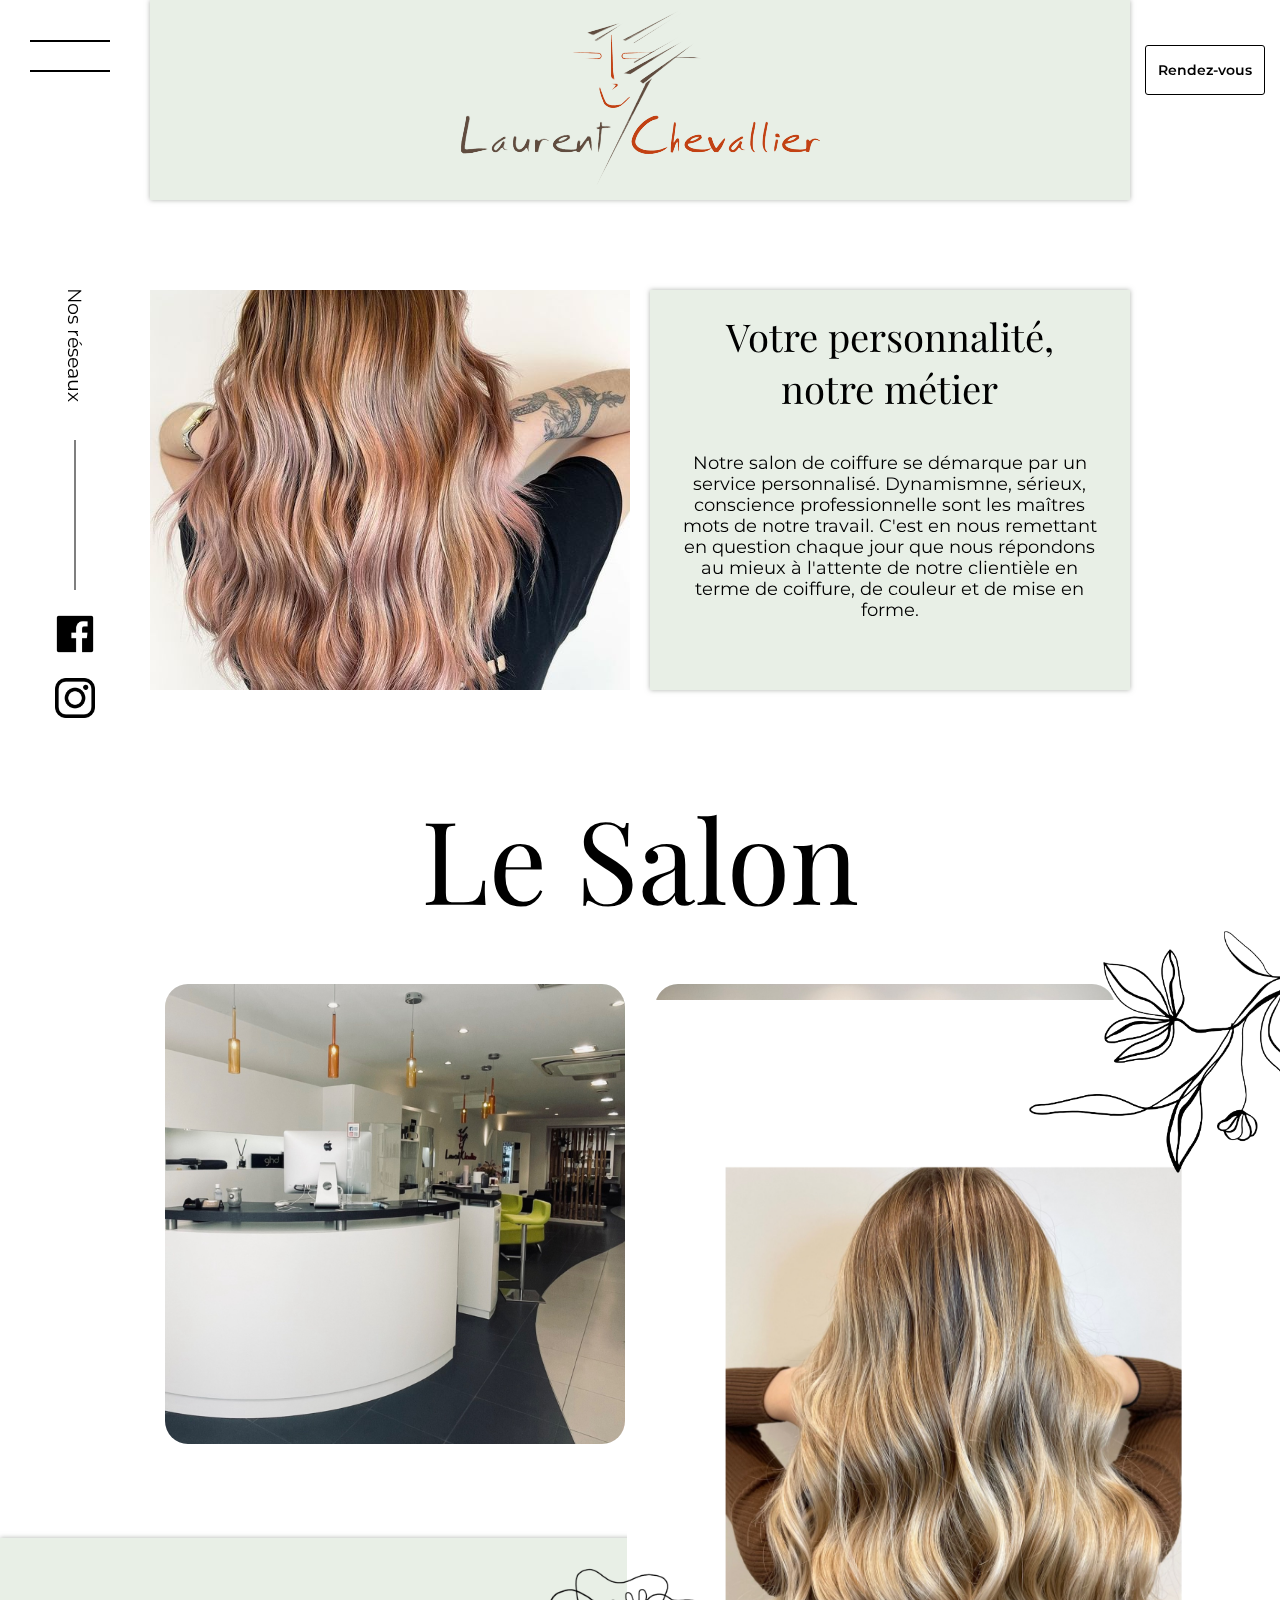
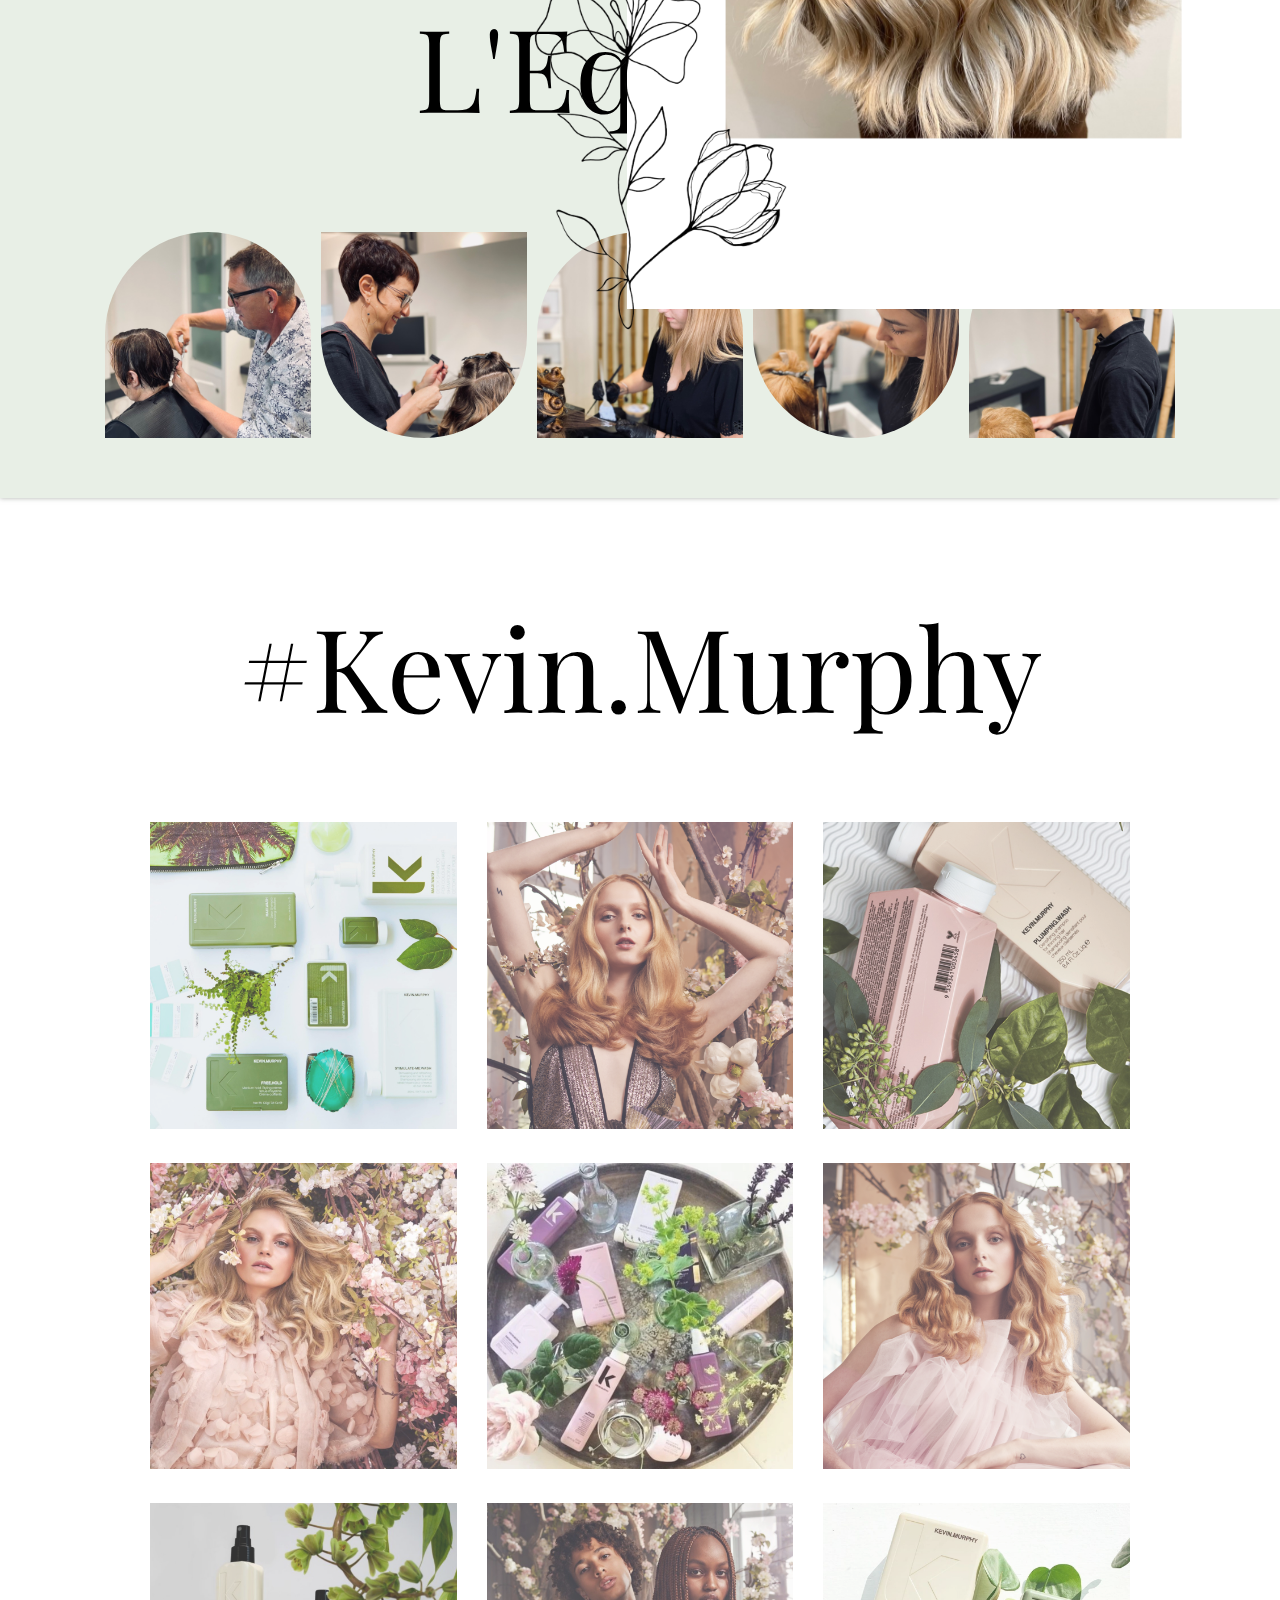
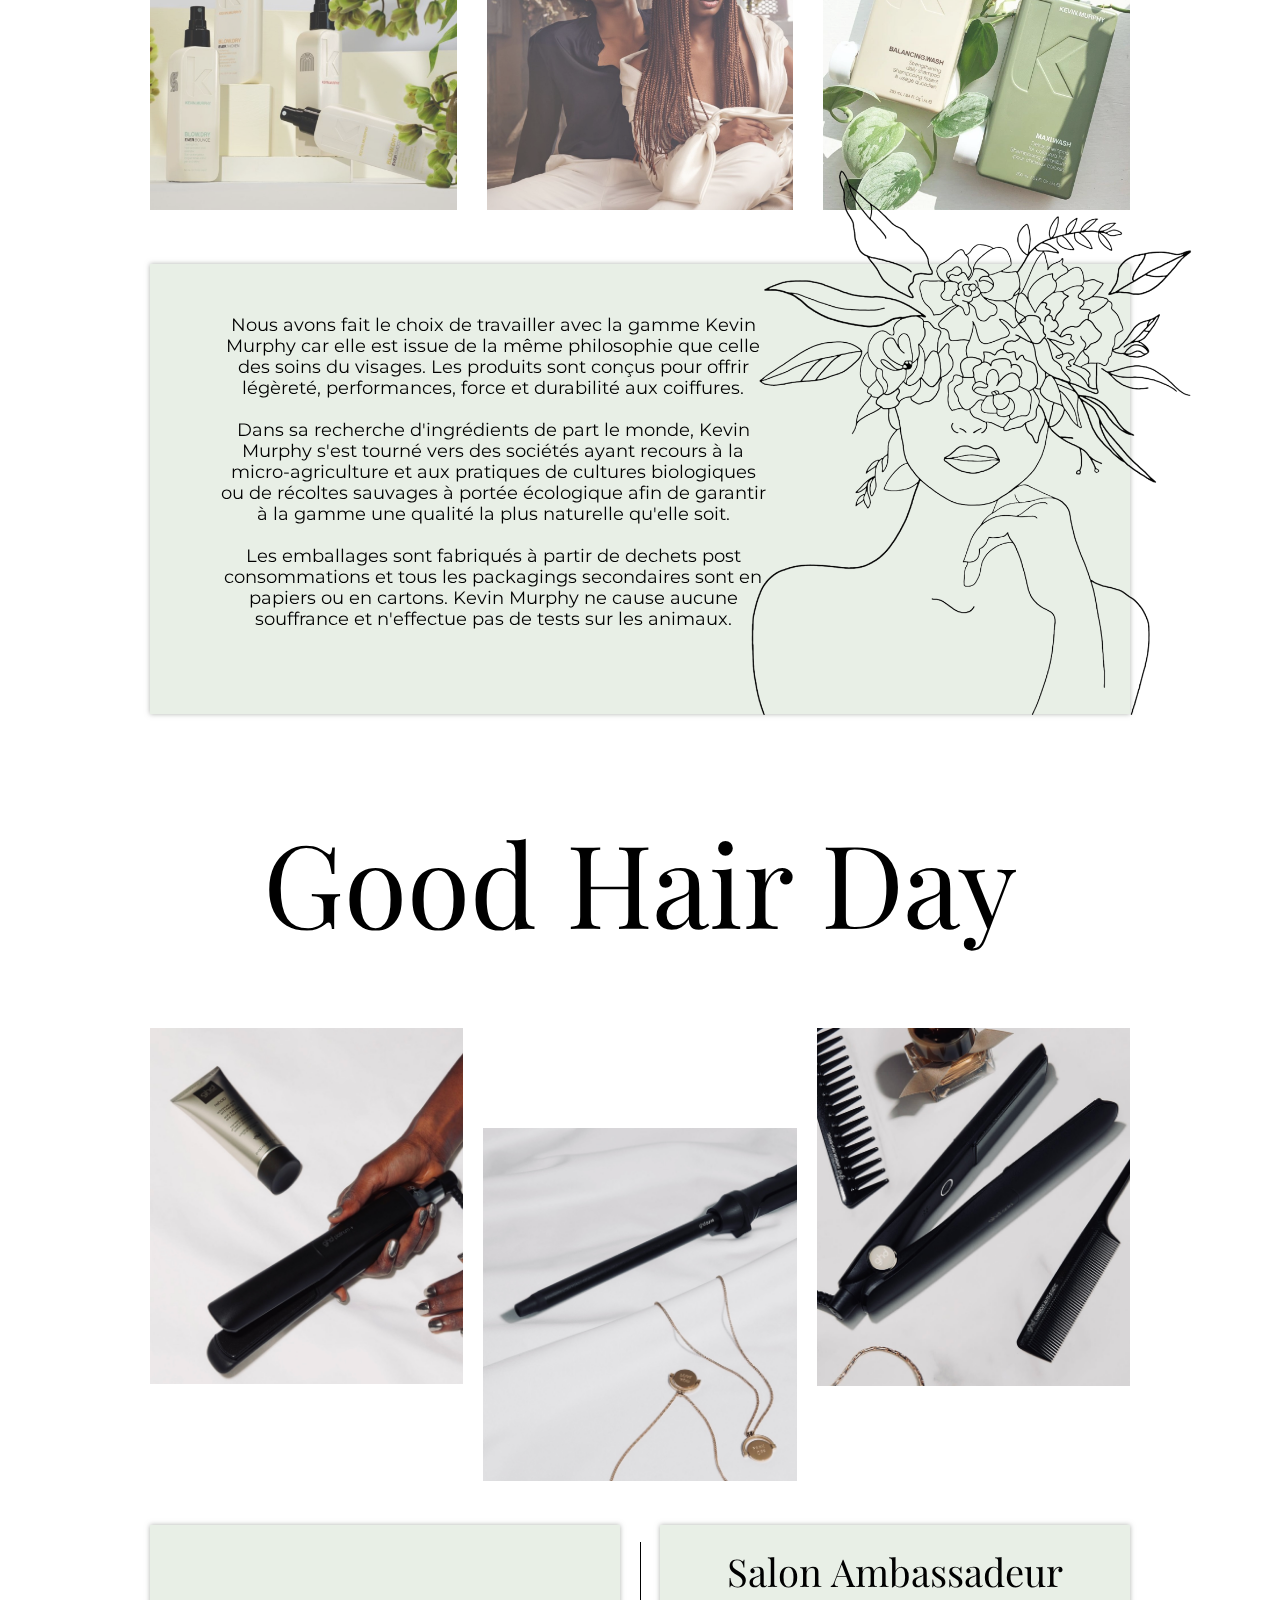
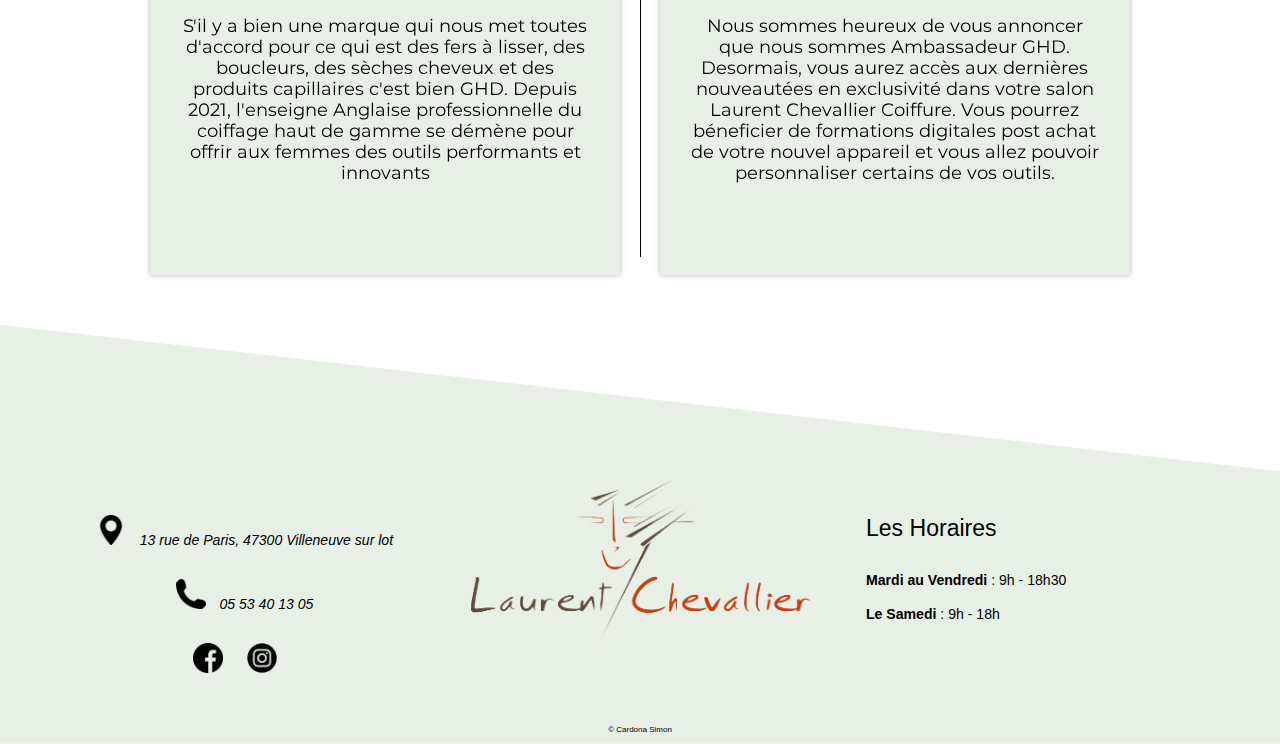
<file: index.html>
<!DOCTYPE html>
<html lang="fr">
<head>
	<meta charset="UTF-8">
	<meta http-equiv="X-UA-Compatible" content="IE=edge">
	<meta name="viewport" content="width=device-width, initial-scale=1.0">
	<title>Laurent Chevallier Coiffure</title>
	<link rel="apple-touch-icon" sizes="180x180" href="../favicon/apple-touch-icon.png">
	<link rel="icon" type="image/png" sizes="32x32" href="../favicon/favicon-32x32.png">
	<link rel="icon" type="image/png" sizes="16x16" href="../favicon/favicon-16x16.png">
	<link rel="manifest" href="../favicon/site.webmanifest">
	<link rel="mask-icon" href="../favicon/safari-pinned-tab.svg" color="#5bbad5">
	<meta name="msapplication-TileColor" content="#da532c">
	<meta name="theme-color" content="#ffffff">
	<link rel="preconnect" href="https://fonts.googleapis.com"> 
	<link rel="preconnect" href="https://fonts.gstatic.com" crossorigin> 
	<link href="https://fonts.googleapis.com/css2?family=Montserrat:ital,wght@0,100;0,200;0,300;0,400;0,500;0,600;1,100;1,200;1,300;1,400;1,500;1,600&family=The+Nautigal&display=swap" rel="stylesheet">
	<link rel="preconnect" href="https://fonts.googleapis.com"> 
	<link rel="preconnect" href="https://fonts.gstatic.com" crossorigin> 
	<link href="https://fonts.googleapis.com/css2?family=Playfair+Display:ital,wght@0,400;0,500;1,400;1,500&display=swap" rel="stylesheet">
	<link rel="stylesheet" href="./css/style.css">
</head>
	<body>
		<header>
				<div class="loader">
					<div class="logo"><img src="Logo.PNG" alt="logo-principal"></div>
				</div>
				<button class="box">
					<div class="container-lignes">
						<div class="lignes"></div>
						<div class="lignes"></div>
					</div>
				</button>
				<ul class="menu-left">
					<li><a href="accueil.html">ACCUEIL</a></li>
					<li><a href="galerie.html">GALERIE</a></li>
				</ul>
				<div class="menu-right">
					<div class="principale"><img src="coiffure.jpg" alt="coiffure"></div>
					<div class="fleur">
						<img src="fleurs.PNG" alt="fleur-1">
					</div>
					<div class="fleur2">
						<img src="fleur2.PNG" alt="fleur-2">
					</div>
				</div>
				<div class="container-logo">
					<div class="logo">
						<img src="Logo.PNG" alt="logo-lcc">
					</div>
				</div>
				<form action="https://www.planity.com/laurent-chevallier-coiffure-47300-villeneuve-sur-lot?utm_medium=ppc&utm_term=&utm_campaign=&utm_source=adwords&hsa_src=g&hsa_mt=&hsa_net=adwords&hsa_acc=5004013359&hsa_grp=139255406091&hsa_tgt=dsa-1633483168042&hsa_cam=16283276366&hsa_ver=3&hsa_kw=&hsa_ad=583153150796&gclid=CjwKCAjw3cSSBhBGEiwAVII0ZxXreIFewjeywL5nw5-n-29YSWbsbabiKxB629N95OrQ4HDbkENwlRoCzuYQAvD_BwE" target="_blank">
					<button class="rdv" type="submit">Rendez-vous</button>
				</form>
				<div class="box-telephone">
					<div class="nav-telephone">
						<a href="https://www.facebook.com/Laurent-Chevallier-Coiffure-1574396299470582" id="fb" target="_blank"><img src="fb.PNG"/></a>
						<form action="https://www.planity.com/laurent-chevallier-coiffure-47300-villeneuve-sur-lot?utm_medium=ppc&utm_term=&utm_campaign=&utm_source=adwords&hsa_src=g&hsa_mt=&hsa_net=adwords&hsa_acc=5004013359&hsa_grp=139255406091&hsa_tgt=dsa-1633483168042&hsa_cam=16283276366&hsa_ver=3&hsa_kw=&hsa_ad=583153150796&gclid=CjwKCAjw3cSSBhBGEiwAVII0ZxXreIFewjeywL5nw5-n-29YSWbsbabiKxB629N95OrQ4HDbkENwlRoCzuYQAvD_BwE" target="_blank">
						<button class="rdv-tel" type="submit">Rendez-vous</button>
						</form>
						<a href="https://www.instagram.com/laurentchevalliercoiffure/" id="insta" target="_blank"><img src="insta.PNG"/></a>
					</div>
				</div>
		</header>
		<section>
			<div class="reseaux">
				<div class="text-container">
					<article class="text">
						<p>Nos réseaux</p>
					</article>
				</div>
				<button class="box-separation">
					<div class="container-separation">
						<div class="separation"></div>
					</div>
				</button>
				<div class="icones">
					<a href="https://www.facebook.com/Laurent-Chevallier-Coiffure-1574396299470582" id="fb" target="_blank"><img src="fb.PNG"/></a>
					<a href="https://www.instagram.com/laurentchevalliercoiffure/" id="insta" target="_blank"><img src="insta.PNG"/></a>
				</div>
			</div>
			<div class="presentation">
				<div class="presentation-image">
					<img src="lccoiffure.jpg" alt="merlish">
				</div>
				<article class="text-presentation">
					<h1>Votre personnalité, <br> notre métier</h1><br>
					<p>Notre salon de coiffure se démarque par un service personnalisé. Dynamismne, sérieux, conscience professionnelle sont les maîtres mots de notre travail. C'est en nous remettant en question chaque jour que nous répondons au mieux à l'attente de notre clientièle en terme de coiffure, de couleur et de mise en forme.</p>
				</article>
			</div>
			<div class="salon">
				<h1>Le Salon</h1>
			</div>
			<div class="carousel">
				<div class="slider">
					<div class="slides">
						<div class="slide"><img src="Salon1.jpg" alt="photo-salon"></div>
						<div class="slide"><img src="Salon2.jpg" alt="photo-salon-2"></div>
						<div class="slide"><img src="Salon3.jpg" alt="photo-salon-3"></div>
						<div class="slide"><img src="Salon4.jpg" alt="photo-salon-4"></div>
						<div class="slide"><img src="Salon5.jpg" alt="photo-salon-5"></div>
						<div class="slide"><img src="Salon6.jpg" alt="photo-salon-6"></div>
					</div>
				</div>
			</div>
			<div class="equipe">
					<div class="titre">
						<h1>L'Equipe</h1>
					</div>
					<div class="equipe-container">
						<div class="laurent">
							<img src="Laurent.jpg" alt="Laurent">
							<div class="overlay">
								<div class="content">
									Laurent
								</div>
							</div>
						</div><div class="isabelle">
							<img src="Isabelle.jpg" alt="Isabelle">
							<div class="overlay">
								<div class="content">
									Isabelle
								</div>
							</div>
						</div>
						<div class="alizee">
							<img src="Alizee.jpg" alt="Alizee" id="Alizee">
							<div class="overlay">
								<div class="content">
									Alizée
								</div>
							</div>
						</div>
						<div class="frederique">
							<img src="Frederique.jpg" alt="Frederique">
							<div class="overlay">
								<div class="content">
									Frédérique
								</div>
							</div>
						</div>
						<div class="nathan">
							<img src="Nathan.jpg" alt="Nathan">
							<div class="overlay">
								<div class="content">
									Nathan
								</div>
							</div>
						</div>
					</div>
			</div>
			<div class="kevin-murphy">
				<div class="titre">#Kevin.Murphy</div>
				<div class="item-container">
					<div class="items item1"><img src="km1red.jpeg" alt="km"></div>
					<div class="items item2"><img src="pose1red.png" alt="km1"></div>
					<div class="items item3"><img src="km2red.jpeg" alt="km2"></div>
					<div class="items item4"><img src="pose2red.jpeg" alt="km3"></div>
					<div class="items item5"><img src="km3red.jpeg" alt="km4"></div>
					<div class="items item6"><img src="pose3red.jpeg" alt="km5"></div>
					<div class="items item7"><img src="km4red.jpeg" alt="km6"></div>
					<div class="items item8"><img src="pose4red.jpeg" alt="km7"></div>
					<div class="items item9"><img src="km5red.jpeg" alt="km8" id="km5red"></div>
				</div>
				<div class="km-container">
					<div class="km-text-container">
					<p>Nous avons fait le choix de travailler avec la gamme Kevin Murphy car elle est issue de la même philosophie que celle des soins du visages. Les produits sont conçus pour offrir légèreté, performances, force et durabilité aux coiffures.
					<br><br>
					Dans sa recherche d'ingrédients de part le monde, Kevin Murphy s'est tourné vers des sociétés ayant recours à la micro-agriculture et aux pratiques de cultures biologiques ou de récoltes sauvages à portée écologique afin de garantir à la gamme une qualité la plus naturelle qu'elle soit.
					<br><br>
					Les emballages sont fabriqués à partir de dechets post consommations et tous les packagings secondaires sont en papiers ou en cartons. Kevin Murphy ne cause aucune souffrance et n'effectue pas de tests sur les animaux. </p>
					</div>
					<div class="km-image-fond">
						<img src="visage+fleur.PNG" alt="">
					</div>
				</div>
			</div>
			<div class="ghd">
				<h1>Good Hair Day</h1>
				<div class="ghd-img-container">
					<div class="ghd-img image1"><img src="ghd1.jpg" alt="ghd1"></div>
					<div class="ghd-img image2"><img src="ghd2.jpg" alt="ghd2"></div>
					<div class="ghd-img image3"><img src="ghd3.jpg" alt="ghd3"></div>
				</div>
				<div class="ghd-text-container">
					<div class="ghd-partie1">
						<p>S'il y a bien une marque qui nous met toutes d'accord pour ce qui est des fers à lisser, des boucleurs, des sèches cheveux et des produits capillaires c'est bien GHD. Depuis 2021, l'enseigne Anglaise professionnelle du coiffage haut de gamme se démène pour offrir aux femmes des outils performants et innovants</p>
					</div>
					<div class="ghd-separation"></div>
					<div class="ghd-partie2">
						<h1>Salon Ambassadeur</h1>
						<br>
						<p>Nous sommes heureux de vous annoncer que nous sommes Ambassadeur GHD. Desormais, vous aurez accès aux dernières nouveautées en exclusivité dans votre salon Laurent Chevallier Coiffure.
						Vous pourrez béneficier de formations digitales post achat de votre nouvel appareil et vous allez pouvoir personnaliser certains de vos outils.
						</p>
					</div>
				</div>
			</div>
		</section>
		<footer>
			<div class="footer-container">
				<div class="contact-container">
					<div class="adresse">
						<a href="https://goo.gl/maps/Vu9cJ1dJ5cakVB73A" target="_blank">
							<img src="maps.png" alt="adresse">
						13 rue de Paris, 47300 Villeneuve sur lot</a>
					</div>
					<div class="telephone">
						<a href="tel: 05 53 40 13 05">
							<img src="tel.PNG" alt="telephone">
						05 53 40 13 05</a>
					</div>
					<div class="footer-icones">
						<a href="https://www.facebook.com/Laurent-Chevallier-Coiffure-1574396299470582" id="fb" target="_blank"><img src="circlefb.png"/></a>
						<a href="https://www.instagram.com/laurentchevalliercoiffure/" id="insta" target="_blank"><img src="circleinsta.png"/></a>
					</div>
				</div>
				<div class="footer-logo">
					<img src="Logo.PNG" alt="">
				</div>
				<div class="horaires">
					<h1>Les Horaires</h1>
					<p><strong>Mardi au Vendredi</strong> : 9h - 18h30</p>
					<br>
					<p><strong>Le Samedi</strong> : 9h - 18h</p>
				</div>
			</div>
			<div class="copyright">
				<p>&copy; Cardona Simon</p>
			</div>
		</footer>
	<script src="app.js"></script>
	</body>
</html>
</file>
<file: css/style.css>
*, ::after, ::before {
  box-sizing: border-box;
  margin: 0;
  padding: 0;
}

body {
  margin: 0 auto;
  height: 100vh;
}

::-webkit-scrollbar {
  width: 10px;
}

::-webkit-scrollbar-track {
  background: rgba(255, 255, 255, 0);
}

::-webkit-scrollbar-thumb {
  border-radius: 6px;
  background: #e8efe6;
}

@font-face {
  font-family: "Palmaton";
  src: url(../polices/Palmaton.ttf);
}
.loader {
  width: 100%;
  height: 100vh;
  display: flex;
  position: fixed;
  left: 0%;
  z-index: -1;
  justify-content: center;
  align-items: center;
  background-color: rgb(255, 255, 255);
  animation: fadeOut 5000ms ease-out;
  opacity: 0;
}
.loader .logo img {
  width: 500px;
  animation: fadeOutLogo 500ms ease-in;
}

@keyframes fadeOutLogo {
  0% {
    opacity: 0;
  }
  60% {
    opacity: 0;
  }
  100% {
    opacity: 1;
  }
}
@keyframes fadeOut {
  1% {
    opacity: 1;
    overflow: hidden;
    z-index: 500;
  }
  90% {
    opacity: 1;
  }
  100% {
    opacity: 0;
  }
}
header {
  width: 100%;
  height: 200px;
  display: flex;
}
header .box {
  margin: 0px;
  width: 150px;
  height: 150px;
  border: none;
  position: fixed;
  top: 0%;
  left: 0%;
  background-color: rgba(218, 36, 36, 0);
  z-index: 150;
}
header .box .container-lignes {
  width: 80px;
  height: 30px;
  position: fixed;
  top: 40px;
  left: 30px;
  cursor: pointer;
}
header .box .container-lignes .lignes {
  position: absolute;
  width: 80px;
  height: 2px;
  background-color: black;
  transition: all 500ms ease-out;
  z-index: 50;
}
header .box .lignes:nth-child(1) {
  top: 0%;
}
header .box .lignes:nth-child(2) {
  top: 100%;
}
header .menu-left {
  position: fixed;
  left: 0px;
  width: 50%;
  background-color: #e8efe6;
  height: 101vh;
  transform: translateY(-110%);
  transition: transform 1s;
  flex-direction: column;
  padding-top: 20%;
  z-index: 50;
}
header .menu-left li {
  width: 100%;
  height: 20%;
  text-align: center;
  display: block;
}
header .menu-left li a {
  text-decoration: none;
  font-size: 2rem;
  color: black;
  font-family: sans-serif;
  cursor: pointer;
  display: inline-block;
}
header .menu-left li a:hover {
  opacity: 70%;
  font-style: italic;
}
header .menu-right {
  background-color: white;
  width: 51%;
  height: 101vh;
  position: fixed;
  top: 0px;
  right: 0px;
  transform: translateY(110%);
  transition: transform 1000ms;
  text-align: center;
  z-index: 50;
}
header .menu-right .principale {
  position: relative;
  top: 50%;
  left: 50%;
  transform: translate(-50%, -50%);
}
header .menu-right .principale img {
  width: 70%;
}
header .menu-right .fleur {
  width: 100%;
  position: fixed;
  bottom: -40px;
  left: -50%;
}
header .menu-right .fleur img {
  width: 60%;
}
header .menu-right .fleur2 {
  width: 70%;
  position: fixed;
  top: -10%;
  right: -20%;
}
header .menu-right .fleur2 img {
  width: 70%;
}
header .container-logo {
  width: 100%;
  height: 200px;
  margin: 0px 150px;
  background-color: #e8efe6;
  box-shadow: 0px 0px 5px rgba(139, 144, 138, 0.6980392157);
  display: flex;
  align-items: center;
  text-align: center;
  justify-content: center;
}
header .container-logo img {
  width: 100%;
}
header .rdv {
  font-family: "Montserrat", sans-serif;
  font-size: 1.4vw;
  color: black;
  padding: 20px 30px;
  font-weight: 600;
  padding: 0 0;
  font-size: 0.9rem;
  width: 120px;
  height: 50px;
  position: fixed;
  top: 5%;
  right: 15px;
  background-color: rgba(255, 255, 255, 0);
  border: 1px solid black;
  text-decoration: none;
  text-align: center;
  transition: all 200ms ease-out;
  cursor: pointer;
  z-index: 10;
  border-radius: 3px;
}
header .rdv:hover {
  background-color: rgb(0, 0, 0);
  color: white;
  transition: all 200ms ease-out;
}

.box.active .lignes:nth-child(1) {
  top: 15px;
  transform: rotate(135deg);
}

.box.active .lignes:nth-child(2) {
  top: 15px;
  transform: rotate(-135deg);
}

.open .menu-left, .open .menu-right {
  transform: translateY(0%);
  transition: transform 700ms;
  z-index: 100;
}

.box-telephone {
  width: 100%;
  height: auto;
  display: none;
  position: absolute;
}
.box-telephone .nav-telephone {
  display: flex;
  position: fixed;
  width: 100%;
  height: 100px;
  background-color: rgb(255, 255, 255);
  left: 0px;
  bottom: 0px;
  justify-content: space-evenly;
  z-index: 50;
  align-items: center;
  border-top: 1px solid rgb(187, 179, 179);
  box-shadow: 0px 0px 20px rgba(0, 0, 0, 0.315);
}
.box-telephone .nav-telephone .rdv-tel {
  width: 200px;
  height: 50px;
  background-color: black;
  border: 1px solid black;
  font-size: 1.5rem;
  text-decoration: none;
  color: white;
  text-align: center;
  transition: all 200ms ease-out;
  cursor: pointer;
  z-index: 2;
  border-radius: 7px;
  margin: 0px 30px;
}
.box-telephone .nav-telephone .rdv-tel:hover {
  background-color: white;
  color: black;
  transition: all 200ms ease-out;
}
.box-telephone .nav-telephone img {
  width: 70px;
  height: 70px;
  cursor: pointer;
}
.box-telephone .nav-telephone img:hover {
  opacity: 70%;
}

.reseaux {
  display: inline-block;
  position: fixed;
  left: 0px;
  top: 30%;
  width: auto;
  height: auto;
  margin-top: 0px;
  transition: transform 700ms;
  z-index: 2;
}
.reseaux .text-container {
  width: 150px;
  height: 150px;
}
.reseaux .text-container .text {
  font-family: "Montserrat", sans-serif;
  font-size: 1.4vw;
  color: black;
  padding: 20px 30px;
  font-size: 1.2rem;
  padding: 0 0;
  position: relative;
  top: 50%;
  left: 50%;
  transform: translate(-50%, -50%);
  text-align: center;
}
.reseaux .text-container .text p {
  transform: rotate(90deg);
}
.reseaux .box-separation {
  border: none;
  width: 150px;
  height: 150px;
  background-color: rgba(151, 190, 136, 0);
  margin-top: 20px;
}
.reseaux .box-separation .container-separation {
  width: 100%;
  position: relative;
  top: 0%;
  left: 50%;
  transform: translate(-50%, -50%);
}
.reseaux .box-separation .container-separation .separation {
  width: 100%;
  height: 1px;
  background-color: rgb(0, 0, 0);
  transform: rotate(90deg);
}
.reseaux .icones {
  width: 150px;
  height: 150px;
}
.reseaux .icones a {
  display: block;
  position: relative;
  text-align: center;
  margin-top: 20px;
}
.reseaux .icones a img {
  width: 40px;
  cursor: pointer;
}
.reseaux .icones a img:hover {
  opacity: 70%;
}

.open .reseaux {
  transform: translateY(150%);
  transition: transform 700ms ease;
}

section {
  width: 100%;
  height: auto;
}

.presentation {
  display: flex;
  text-align: center;
  align-items: center;
  justify-content: space-between;
  height: 400px;
  margin: 0px 150px;
  margin-top: 90px;
}
.presentation .presentation-image {
  width: 49%;
  height: 100%;
  overflow: hidden;
}
.presentation .presentation-image img {
  width: 100%;
  position: relative;
  top: -20%;
}
.presentation .text-presentation {
  background-color: #e8efe6;
  box-shadow: 0px 0px 5px rgba(139, 144, 138, 0.6980392157);
  width: 49%;
  height: 100%;
  color: black;
  text-decoration: none;
}
.presentation .text-presentation h1 {
  font-family: "Playfair Display", serif;
  font-size: 3vw;
  font-weight: 200;
  color: black;
  padding-top: 20px;
}
.presentation .text-presentation p {
  font-family: "Montserrat", sans-serif;
  font-size: 1.4vw;
  color: black;
  padding: 20px 30px;
}

.salon h1 {
  font-family: "Playfair Display", serif;
  font-size: 9vw;
  font-weight: 400;
  color: black;
  text-align: center;
  margin-top: 90px;
}

.carousel {
  width: 100%;
  display: flex;
  flex-wrap: wrap;
  position: relative;
}
.carousel .slider {
  width: 100%;
  overflow: hidden;
  position: relative;
  margin: 0px 150px;
  margin-top: 50px;
}
.carousel .slider .slides {
  width: 300%;
  display: flex;
  animation: diaporama 15s infinite;
}
.carousel .slider .slides .slide {
  float: left;
  margin-right: 30px;
}
.carousel .slider .slides .slide img {
  width: 100%;
  border-radius: 5%;
}
.carousel .slider .slides:nth-child(1) {
  transform: translateX(15px);
}

@keyframes diaporama {
  0% {
    transform: translateX(15px);
  }
  10% {
    transform: translateX(15px);
  }
  22% {
    transform: translateX(-16.2%);
  }
  32% {
    transform: translateX(-16.2%);
  }
  44% {
    transform: translateX(-32.9%);
  }
  54% {
    transform: translateX(-32.9%);
  }
  66% {
    transform: translateX(-49.6%);
  }
  76% {
    transform: translateX(-49.6%);
  }
  88% {
    transform: translateX(-66.2%);
  }
  100% {
    transform: translateX(-66.2%);
  }
}
.equipe {
  display: block;
  width: 100%;
  background-color: #e8efe6;
  box-shadow: 0px 0px 5px rgba(139, 144, 138, 0.6980392157);
  padding: 10px 50px;
  left: 0px;
  position: relative;
  margin-top: 90px;
  padding-bottom: 60px;
}
.equipe .titre h1 {
  font-family: "Playfair Display", serif;
  font-size: 9vw;
  font-weight: 400;
  color: black;
  position: relative;
  text-align: center;
  margin-top: 40px;
  margin-bottom: 90px;
}
.equipe .equipe-container {
  position: relative;
  width: 100%;
  height: auto;
  display: flex;
  flex-wrap: row;
  justify-content: center;
  padding: 0px 50px;
  margin: 0px 0px;
}
.equipe .equipe-container .laurent, .equipe .equipe-container .isabelle, .equipe .equipe-container .alizee, .equipe .equipe-container .frederique, .equipe .equipe-container .nathan {
  display: block;
  position: relative;
  margin: 0px 5px;
  height: 100%;
  width: 100%;
  top: 0px;
  z-index: 5;
}
.equipe .equipe-container .laurent img, .equipe .equipe-container .isabelle img, .equipe .equipe-container .alizee img, .equipe .equipe-container .frederique img, .equipe .equipe-container .nathan img {
  display: block;
  width: 100%;
  opacity: 1;
  transition: 500ms ease-out;
}
.equipe .equipe-container .laurent .overlay, .equipe .equipe-container .isabelle .overlay, .equipe .equipe-container .alizee .overlay, .equipe .equipe-container .frederique .overlay, .equipe .equipe-container .nathan .overlay {
  opacity: 0;
}
.equipe .equipe-container .laurent .overlay .content, .equipe .equipe-container .isabelle .overlay .content, .equipe .equipe-container .alizee .overlay .content, .equipe .equipe-container .frederique .overlay .content, .equipe .equipe-container .nathan .overlay .content {
  position: absolute;
  top: 50%;
  left: 50%;
  transform: translate(-50%, -50%);
  font-size: 2rem;
  color: black;
  transition: 500ms ease-out;
  font-family: sans-serif;
}
.equipe .equipe-container .laurent:hover img, .equipe .equipe-container .isabelle:hover img, .equipe .equipe-container .alizee:hover img, .equipe .equipe-container .frederique:hover img, .equipe .equipe-container .nathan:hover img {
  opacity: 0.5;
}
.equipe .equipe-container .laurent:hover .overlay, .equipe .equipe-container .isabelle:hover .overlay, .equipe .equipe-container .alizee:hover .overlay, .equipe .equipe-container .frederique:hover .overlay, .equipe .equipe-container .nathan:hover .overlay {
  opacity: 1;
  z-index: 5;
}

.laurent img, .alizee img, .nathan img {
  border-radius: 50% 50% 0% 0%;
}

.isabelle img, .frederique img {
  border-radius: 0% 0% 50% 50%;
}

.kevin-murphy {
  position: relative;
  display: flex;
  flex-wrap: wrap;
  text-align: center;
  justify-content: center;
  margin-top: 90px;
}
.kevin-murphy .titre {
  font-family: "Playfair Display", serif;
  font-size: 9vw;
  font-weight: 400;
  color: black;
  margin: 0px 150px;
}
.kevin-murphy .item-container {
  width: 100%;
  height: auto;
  display: grid;
  grid-template-rows: repeat(3, 1fr);
  grid-template-columns: repeat(3, 1fr);
  justify-content: center;
  grid-gap: 30px;
  margin: 0px 150px;
  margin-top: 80px;
}
.kevin-murphy .item-container .items img {
  width: 100%;
  opacity: 80%;
  transition: all 500ms ease;
}
.kevin-murphy .item-container .items img:hover {
  transform: translateY(5px);
  transition: all 500ms ease;
  opacity: 100%;
}
.kevin-murphy .km-container {
  width: 100%;
  height: 450px;
  display: flex;
  background-color: #e8efe6;
  box-shadow: 0px 0px 5px rgba(139, 144, 138, 0.6980392157);
  position: relative;
  margin: 0px 150px;
  margin-top: 50px;
}
.kevin-murphy .km-container .km-text-container {
  font-family: "Montserrat", sans-serif;
  font-size: 1.4vw;
  color: black;
  padding: 20px 30px;
  width: 70%;
  height: 100%;
  position: relative;
  padding: 50px 70px;
}
.kevin-murphy .km-container .km-image-fond {
  position: absolute;
  bottom: -5px;
  right: -100px;
  margin-left: 30px;
}
.kevin-murphy .km-container .km-image-fond img {
  width: 550px;
}

.ghd {
  position: relative;
  display: flex;
  flex-wrap: wrap;
  text-align: center;
  justify-content: space-evenly;
  margin-top: 90px;
}
.ghd h1 {
  font-family: "Playfair Display", serif;
  font-size: 9vw;
  font-weight: 400;
  color: black;
  position: relative;
}
.ghd .ghd-img-container {
  width: 100%;
  height: auto;
  display: grid;
  grid-template-rows: repeat(1, 1fr);
  grid-template-columns: repeat(3, 1fr);
  justify-content: center;
  grid-gap: 20px;
  margin: 0px 150px;
  margin-top: 70px;
}
.ghd .ghd-img-container .ghd-img img {
  width: 100%;
  height: auto;
}
.ghd .ghd-img-container .ghd-img:nth-child(2) {
  margin-top: 100px;
}
.ghd .ghd-text-container {
  height: 350px;
  display: flex;
  justify-content: space-between;
  text-align: center;
  align-items: center;
  position: relative;
  margin: 0px 150px;
  margin-top: 40px;
}
.ghd .ghd-text-container .ghd-partie1, .ghd .ghd-text-container .ghd-partie2 {
  background-color: #e8efe6;
  box-shadow: 0px 0px 5px rgba(139, 144, 138, 0.6980392157);
  width: 48%;
  height: 100%;
}
.ghd .ghd-text-container .ghd-partie1 p, .ghd .ghd-text-container .ghd-partie2 p {
  position: relative;
  top: 20%;
  font-family: "Montserrat", sans-serif;
  font-size: 1.4vw;
  color: black;
  padding: 20px 30px;
}
.ghd .ghd-text-container .ghd-separation {
  width: 1px;
  height: 90%;
  position: relative;
  background-color: black;
}
.ghd .ghd-text-container .ghd-partie2 h1 {
  font-family: "Playfair Display", serif;
  font-size: 3vw;
  font-weight: 200;
  color: black;
  padding-top: 20px;
}
.ghd .ghd-text-container .ghd-partie2 p {
  top: 0%;
  padding: 0 30px;
}

.ghd-img:nth-child(2) {
  margin-top: 50px;
}

footer {
  width: 100%;
  height: auto;
  display: block;
  clip-path: polygon(0 0, 100% 35%, 100% 100%, 0% 100%);
  background-color: #e8efe6;
  position: relative;
  z-index: 2;
  padding: 0px 75px;
  margin-top: 50px;
}
footer .footer-container {
  width: 100%;
  height: 400px;
  display: flex;
  justify-content: space-between;
  padding-top: 150px;
}
footer .footer-container .contact-container {
  width: 30%;
  height: auto;
  display: relative;
  text-align: center;
  margin-top: 40px;
}
footer .footer-container .contact-container .adresse a, footer .footer-container .contact-container .telephone a {
  text-decoration: none;
  color: black;
  font-size: 1.1vw;
  font-family: sans-serif;
  font-style: italic;
}
footer .footer-container .contact-container .adresse a img, footer .footer-container .contact-container .telephone a img {
  width: 30px;
  margin-right: 10px;
}
footer .footer-container .contact-container .adresse:hover, footer .footer-container .contact-container .telephone:hover {
  opacity: 60%;
  cursor: pointer;
}
footer .footer-container .contact-container .telephone {
  margin-top: 30px;
}
footer .footer-container .contact-container .footer-icones {
  margin-top: 30px;
}
footer .footer-container .contact-container .footer-icones img {
  width: 30px;
  margin-right: 20px;
}
footer .footer-container .contact-container .footer-icones img:hover {
  opacity: 60%;
  cursor: pointer;
}
footer .footer-container .footer-logo {
  margin: 0px 40px;
  width: 30%;
  display: block;
}
footer .footer-container .footer-logo img {
  width: 100%;
}
footer .footer-container .horaires {
  width: 30%;
  height: auto;
  margin-top: 40px;
  align-items: center;
}
footer .footer-container .horaires h1 {
  margin-bottom: 30px;
  font-family: sans-serif;
  font-size: 1.8vw;
  font-weight: 500;
}
footer .footer-container .horaires p {
  text-decoration: none;
  color: black;
  font-size: 1.1vw;
  font-family: sans-serif;
}
footer .copyright {
  width: 100%;
  height: auto;
  text-align: center;
  padding-bottom: 10px;
  font-family: sans-serif;
  font-size: 0.5rem;
}

@media screen and (max-width: 1270px) {
  section .kevin-murphy .km-container .km-image-fond {
    right: -90px;
  }
  section .kevin-murphy .km-container .km-image-fond img {
    width: 450px;
  }
}
@media screen and (max-width: 1024px) {
  body.open .reseaux {
    transform: translateY(150%);
    transition: transform 1s ease;
  }
  section .reseaux {
    transition: transform 700ms ease;
  }
  section .presentation {
    flex-direction: column;
    height: auto;
  }
  section .presentation .presentation-image {
    width: 100%;
  }
  section .presentation .presentation-image img {
    top: 0%;
  }
  section .presentation .text-presentation {
    width: 100%;
    height: 350px;
    margin-top: 40px;
  }
  section .presentation .text-presentation h1 {
    font-size: 5vw;
  }
  section .presentation .text-presentation p {
    font-size: 1.8vw;
  }
  section .salon h1 {
    font-size: 10vw;
  }
  section .equipe .titre h1 {
    font-size: 10vw;
  }
  section .equipe .equipe-container {
    display: flex;
    flex-wrap: wrap;
    justify-content: center;
  }
  section .equipe .equipe-container .laurent, section .equipe .equipe-container .isabelle, section .equipe .equipe-container .alizee, section .equipe .equipe-container .frederique, section .equipe .equipe-container .nathan {
    display: flex;
    flex-wrap: wrap;
    position: relative;
    margin: 10px 10px;
    width: 30%;
  }
  section .equipe .equipe-container .laurent:hover img, section .equipe .equipe-container .isabelle:hover img, section .equipe .equipe-container .alizee:hover img, section .equipe .equipe-container .frederique:hover img, section .equipe .equipe-container .nathan:hover img {
    opacity: 0.5;
  }
  section .equipe .equipe-container .laurent:hover .overlay, section .equipe .equipe-container .isabelle:hover .overlay, section .equipe .equipe-container .alizee:hover .overlay, section .equipe .equipe-container .frederique:hover .overlay, section .equipe .equipe-container .nathan:hover .overlay {
    opacity: 1;
    z-index: 5;
  }
  section .equipe .laurent img, section .equipe .alizee img, section .equipe .isabelle img {
    border-radius: 50% 50% 0% 0%;
  }
  section .equipe .nathan img, section .equipe .frederique img {
    border-radius: 0% 0% 50% 50%;
  }
  section .kevin-murphy .titre {
    font-size: 10vw;
  }
  section .kevin-murphy .item-container {
    grid-template-columns: repeat(2, 1fr);
    grid-template-rows: repeat(4, 1fr);
    grid-gap: 20px;
  }
  section .kevin-murphy .item-container .items:nth-child(9) {
    display: none;
  }
  section .kevin-murphy .item-container .item2 {
    grid-column: 1/2;
    grid-row: 1/2;
  }
  section .kevin-murphy .item-container .item6 {
    grid-column: 1/2;
    grid-row: 3/4;
  }
  section .kevin-murphy .km-container .km-text-container {
    width: 100%;
    font-size: 1.8vw;
  }
  section .kevin-murphy .km-container .km-image-fond {
    display: none;
  }
  section .ghd h1 {
    font-size: 10vw;
  }
  section .ghd .ghd-img-container {
    grid-template-columns: repeat(1, 1fr);
    grid-template-rows: repeat(3, 1fr);
  }
  section .ghd .ghd-img-container .ghd-img:nth-child(2) {
    margin-top: 0px;
  }
  section .ghd .ghd-text-container {
    flex-direction: column;
    height: 650px;
  }
  section .ghd .ghd-text-container .ghd-partie1, section .ghd .ghd-text-container .ghd-partie2 {
    width: 100%;
  }
  section .ghd .ghd-text-container .ghd-partie1 p, section .ghd .ghd-text-container .ghd-partie2 p {
    font-size: 1.8vw;
  }
  section .ghd .ghd-text-container .ghd-separation {
    height: 1px;
    width: 70%;
    margin: 30px 0px;
  }
  section .ghd .ghd-text-container .ghd-partie2 h1 {
    font-size: 5vw;
  }
  footer {
    clip-path: none;
    padding: 10px 30px;
    box-shadow: 0px 0px 5px rgba(139, 144, 138, 0.6980392157);
  }
  footer .footer-container {
    padding-top: 0px;
    justify-content: space-between;
    height: 250px;
  }
  footer .footer-container .contact-container {
    width: 50%;
  }
  footer .footer-container .contact-container .adresse a, footer .footer-container .contact-container .telephone a {
    font-size: 1.5vw;
  }
  footer .footer-container .footer-logo {
    display: none;
  }
  footer .footer-container .horaires {
    width: 40%;
  }
  footer .footer-container .horaires h1 {
    font-size: 2vw;
  }
  footer .footer-container .horaires p {
    font-size: 1.5vw;
  }
}
@media screen and (max-width: 768px) {
  header .box {
    width: 150px;
    height: 100px;
  }
  header .box .container-lignes {
    top: 30px;
  }
  header .menu-left {
    width: 100%;
  }
  header .menu-right {
    display: none;
  }
  header .container-logo {
    background-color: rgba(240, 248, 255, 0);
    box-shadow: none;
    margin: 0px 40px;
    height: 250px;
  }
  header .rdv {
    display: none;
  }
  header .box-telephone {
    display: block;
  }
  section .reseaux {
    display: none;
  }
  section .presentation {
    margin: 0px 40px;
    margin-top: 60px;
  }
  section .presentation .text-presentation h1 {
    font-size: 7vw;
  }
  section .presentation .text-presentation p {
    font-size: 2.4vw;
  }
  section .salon h1 {
    font-size: 13vw;
  }
  section .carousel {
    margin-top: 70px;
  }
  section .carousel .slider {
    margin: 0px 40px;
  }
  section .equipe {
    padding: 10px 0px;
  }
  section .equipe .titre h1 {
    font-size: 13vw;
  }
  section .equipe .equipe-container {
    padding: 0px 40px;
  }
  section .equipe .equipe-container .laurent, section .equipe .equipe-container .isabelle, section .equipe .equipe-container .alizee, section .equipe .equipe-container .frederique, section .equipe .equipe-container .nathan {
    display: flex;
    flex-wrap: wrap;
    position: relative;
    margin: 10px 0px;
    width: 100%;
  }
  section .equipe .equipe-container .laurent:hover img, section .equipe .equipe-container .isabelle:hover img, section .equipe .equipe-container .alizee:hover img, section .equipe .equipe-container .frederique:hover img, section .equipe .equipe-container .nathan:hover img {
    opacity: 0.5;
  }
  section .equipe .equipe-container .laurent:hover .overlay, section .equipe .equipe-container .isabelle:hover .overlay, section .equipe .equipe-container .alizee:hover .overlay, section .equipe .equipe-container .frederique:hover .overlay, section .equipe .equipe-container .nathan:hover .overlay {
    opacity: 1;
    z-index: 5;
  }
  section .equipe .laurent img, section .equipe .alizee img, section .equipe .nathan img {
    border-radius: 20% 0% 20% 0%;
  }
  section .equipe .isabelle img, section .equipe .frederique img {
    border-radius: 0% 20% 0% 20%;
  }
  section .kevin-murphy .titre {
    font-size: 13vw;
    margin: 0px 40px;
  }
  section .kevin-murphy .item-container {
    grid-template-columns: repeat(1, 1fr);
    grid-template-rows: repeat(8, 1fr);
    grid-gap: 30px;
    margin: 0px 40px;
    margin-top: 70px;
  }
  section .kevin-murphy .item-container .items img {
    opacity: 1;
    transition: none;
  }
  section .kevin-murphy .item-container .items img:hover {
    transform: none;
  }
  section .kevin-murphy .km-container {
    margin: 0px 40px;
    margin-top: 30px;
  }
  section .kevin-murphy .km-container .km-text-container {
    font-size: 2.4vw;
  }
  section .ghd h1 {
    font-size: 13vw;
  }
  section .ghd .ghd-img-container {
    margin: 0px 40px;
    margin-top: 70px;
    grid-gap: 30px;
  }
  section .ghd .ghd-img-container .ghd-img:nth-child(2) {
    margin-top: 0px;
  }
  section .ghd .ghd-text-container {
    margin: 0px 40px;
    margin-top: 30px;
  }
  section .ghd .ghd-text-container .ghd-partie1 p, section .ghd .ghd-text-container .ghd-partie2 p {
    font-size: 2.4vw;
  }
  section .ghd .ghd-text-container .ghd-separation {
    height: 1px;
    width: 70%;
    margin: 20px 0px;
  }
  section .ghd .ghd-text-container .ghd-partie2 h1 {
    font-size: 7vw;
    padding-bottom: 10px;
  }
  footer .footer-container {
    padding-top: 0px;
    justify-content: space-between;
    height: 270px;
  }
  footer .footer-container .contact-container .footer-icones {
    display: none;
  }
  footer .footer-container .contact-container .adresse a, footer .footer-container .contact-container .telephone a {
    font-size: 1.9vw;
  }
  footer .footer-container .horaires h1 {
    font-size: 2.5vw;
  }
  footer .footer-container .horaires p {
    font-size: 1.9vw;
  }
  footer .copyright {
    display: none;
  }
}
@media screen and (max-width: 425px) {
  header .box .container-lignes {
    width: 100px;
    height: 20px;
  }
  header .box .container-lignes .lignes {
    width: 50px;
    height: 1px;
  }
  header .box-telephone .nav-telephone {
    height: 80px;
  }
  header .box-telephone .nav-telephone .rdv-tel {
    width: 150px;
    height: 50px;
    font-size: 1.2rem;
    margin: 0px 10px;
  }
  header .box-telephone .nav-telephone img {
    width: 50px;
    height: 50px;
  }
  section .presentation {
    margin: 0 20px;
    margin-top: 30px;
  }
  section .presentation .text-presentation h1 {
    font-size: 8vw;
  }
  section .presentation .text-presentation p {
    font-size: 3.5vw;
  }
  section .salon {
    margin-top: 0px;
  }
  section .salon h1 {
    font-size: 12vw;
  }
  section .carousel {
    margin-top: 70px;
  }
  section .carousel .slider {
    margin: 0 20px;
  }
  section .carousel .slider .slides {
    width: 600%;
    display: flex;
    animation: diaporama 20s infinite;
  }
  section .carousel .slider .slides .slide {
    float: left;
    margin-right: 30px;
  }
  section .carousel .slider .slides .slide img {
    width: 100%;
    border-radius: 5%;
  }
  @keyframes diaporama {
    0% {
      transform: translateX(15px);
    }
    10% {
      transform: translateX(15px);
    }
    20% {
      transform: translateX(-16%);
    }
    30% {
      transform: translateX(-16%);
    }
    40% {
      transform: translateX(-32.6%);
    }
    50% {
      transform: translateX(-32.6%);
    }
    60% {
      transform: translateX(-49.3%);
    }
    70% {
      transform: translateX(-49.3%);
    }
    80% {
      transform: translateX(-66%);
    }
    90% {
      transform: translateX(-66%);
    }
    100% {
      transform: translateX(-82.6%);
    }
  }
  section .equipe .titre h1 {
    font-size: 12vw;
    margin-bottom: 40px;
  }
  section .equipe .equipe-container {
    padding: 0 20px;
  }
  section .equipe .equipe-container .laurent, section .equipe .equipe-container .isabelle, section .equipe .equipe-container .alizee, section .equipe .equipe-container .frederique, section .equipe .equipe-container .nathan {
    margin: 10px 0px;
    width: 100%;
  }
  section .kevin-murphy {
    margin-top: 50px;
  }
  section .kevin-murphy .titre {
    font-size: 12vw;
    margin: 0 20px;
  }
  section .kevin-murphy .item-container {
    grid-gap: 20px;
    margin: 0 20px;
    margin-top: 40px;
  }
  section .kevin-murphy .km-container {
    margin: 0 20px;
    margin-top: 20px;
    height: auto;
  }
  section .kevin-murphy .km-container .km-text-container {
    font-size: 3.5vw;
    padding: 20px;
  }
  section .ghd {
    margin-top: 50px;
  }
  section .ghd h1 {
    font-size: 12vw;
  }
  section .ghd .ghd-img-container {
    margin: 0 20px;
    margin-top: 50px;
    grid-gap: 20px;
  }
  section .ghd .ghd-text-container {
    margin: 0 20px;
    margin-top: 20px;
    height: auto;
  }
  section .ghd .ghd-text-container .ghd-partie1 p, section .ghd .ghd-text-container .ghd-partie2 p {
    font-size: 3.5vw;
    top: 0%;
    padding: 20px;
  }
  section .ghd .ghd-text-container .ghd-partie2 h1 {
    font-size: 8vw;
    padding: 20px 20px 0px 20px;
  }
  footer .footer-container {
    flex-direction: column;
    align-items: center;
    justify-content: flex-start;
    text-align: center;
    height: 400px;
  }
  footer .footer-container .contact-container {
    width: 100%;
  }
  footer .footer-container .contact-container .footer-icones {
    display: none;
  }
  footer .footer-container .contact-container .adresse a, footer .footer-container .contact-container .telephone a {
    font-size: 4vw;
  }
  footer .footer-container .horaires {
    width: 100%;
  }
  footer .footer-container .horaires h1 {
    font-size: 7vw;
  }
  footer .footer-container .horaires p {
    font-size: 4vw;
  }
}

/*# sourceMappingURL=style.css.map */
</file>
